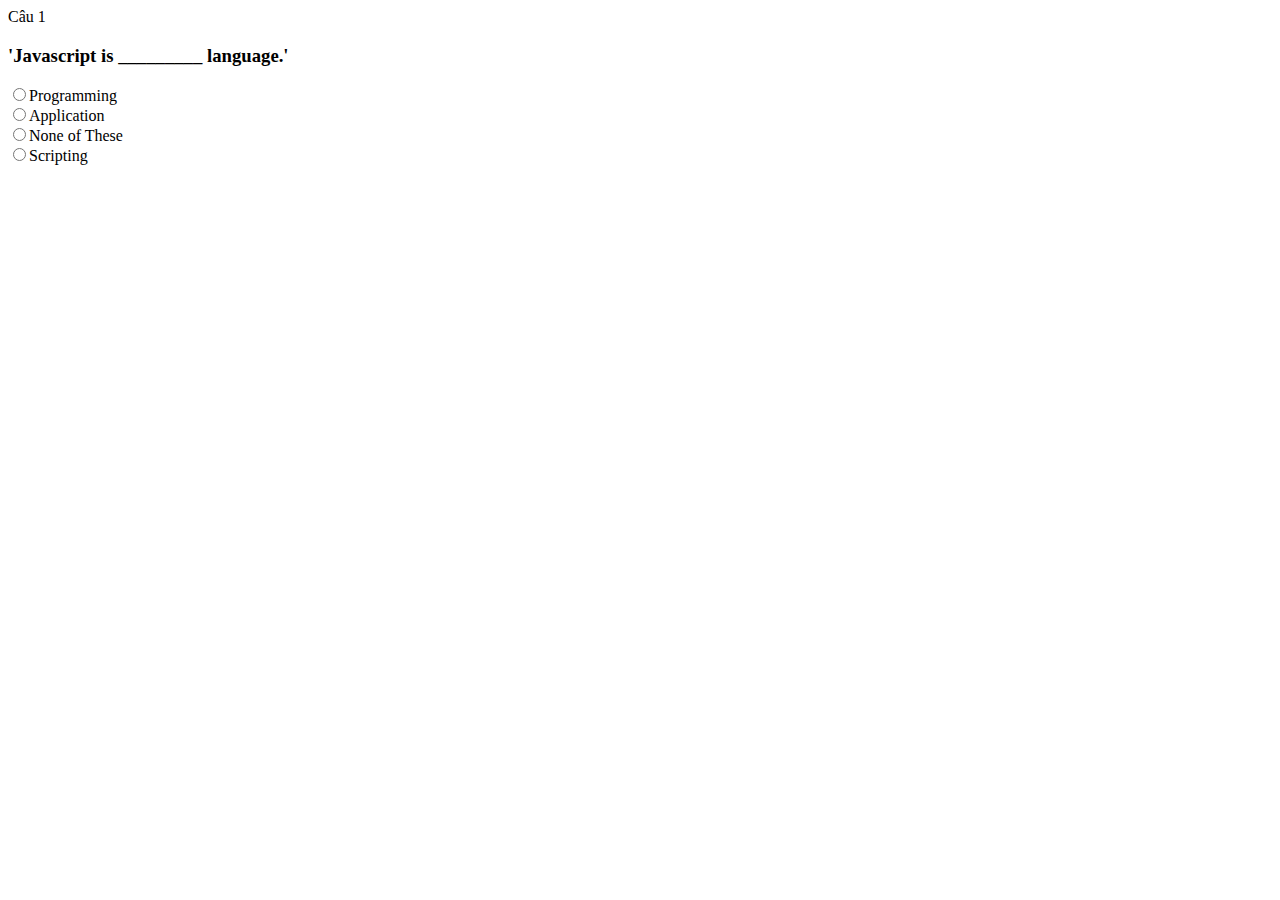
<file: SS5/index.html>
<!DOCTYPE html>
<html lang="en">

<head>
    <meta charset="UTF-8">
    <meta http-equiv="X-UA-Compatible" content="IE=edge">
    <meta name="viewport" content="width=device-width, initial-scale=1.0">
    <title>Document</title>
    <script src="file.js"></script>
</head>

<body>
    <div id="question-list">
        Câu 1
        <h3>'Javascript is _________ language.'</h3>
        <input type="radio" onclick="clickMe()">Programming<br>
        <input type="radio">Application<br>
        <input type="radio">None of These<br>
        <input type="radio">Scripting<br>

    </div>
</body>

</html>
</file>
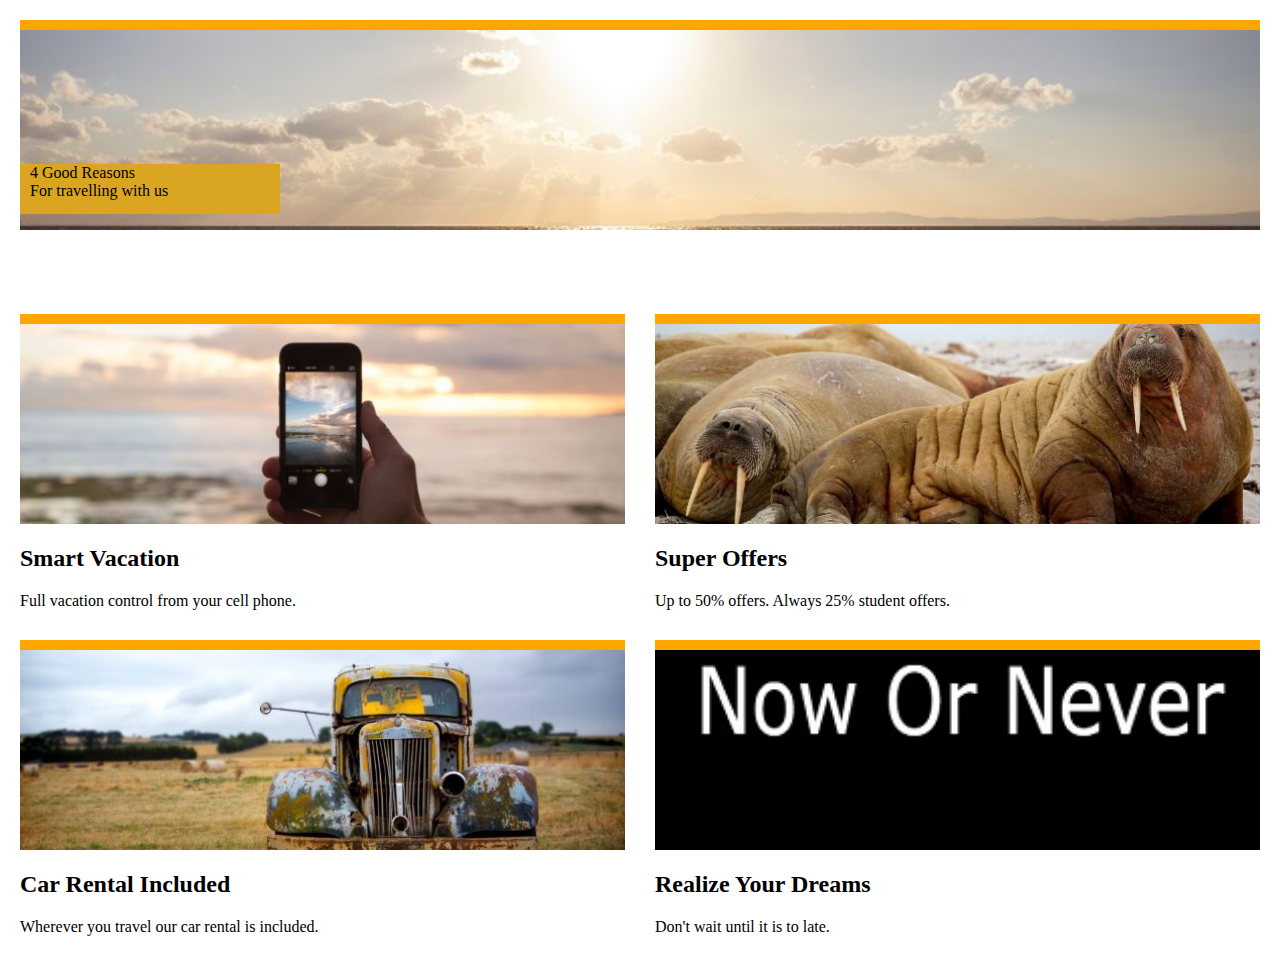
<file: SS4/baitap1/index.html>
<!DOCTYPE html>
<html lang="en">

<head>
    <meta charset="UTF-8">
    <meta http-equiv="X-UA-Compatible" content="IE=edge">
    <meta name="viewport" content="width=device-width, initial-scale=1.0">
    <title>Document</title>
    <link rel="stylesheet" href="style.css">
</head>
<div class="post-grid">
    <div class="post-item">
        <img class="post-image" src="beach3.jpg" alt="">
        <div class="top-content">
            <span>4 Good Reasons</span><br>
            <span>For travelling with us</span>
        </div>
    </div>
    <!-- <div class="top-grid"> -->
    <div class="post-item">
        <img class="post-image" src="cellphone.jpg" alt="">
        <h2 class="big-content">Smart Vacation</h2>
        <div class="post-content">Full vacation control from your cell phone.</div>
    </div>
    <div class="post-item">
        <img class="post-image" src="sealions.jpg" alt="">
        <h2 class="big-content">Super Offers</h2>
        <div class="post-content">Up to 50% offers. Always 25% student offers.</div>
    </div>
    <div class="post-item">
        <img class="post-image" src="truck.jpg" alt="">
        <h2 class="big-content">Car Rental Included</h2>
        <div class="post-content">Wherever you travel our car rental is included.</div>
    </div>
    <div class="post-item">
        <img class="post-image" src="nowornever.jpg" alt="">
        <h2 class="big-content">Realize Your Dreams</h2>
        <div class="post-content">Don't wait until it is to late.</div>
    </div>
    <!-- </div> -->
</div>


<body>

</body>

</html>
</file>
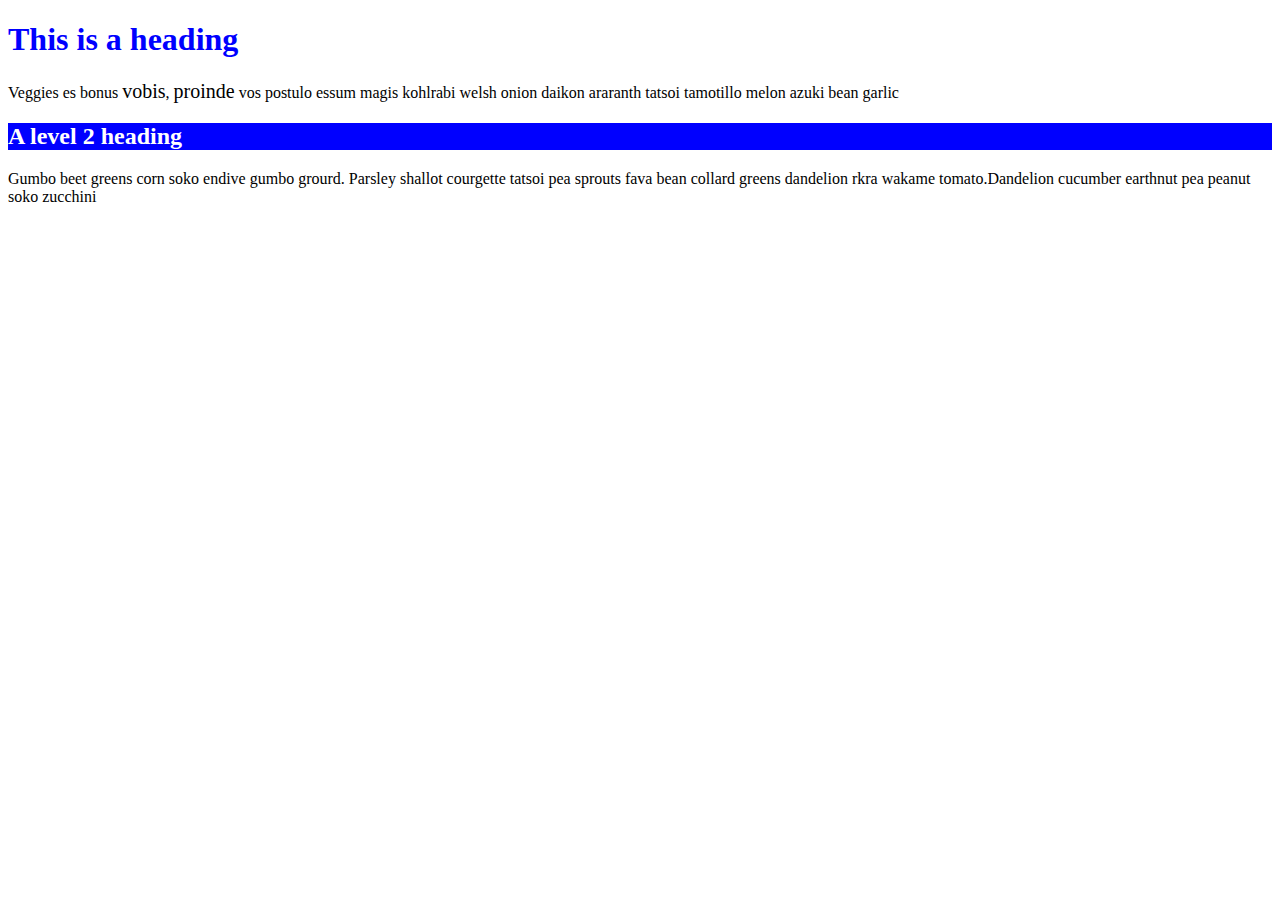
<file: bai2.html>
<!DOCTYPE html>
<html lang="en">

<head>
    <meta charset="UTF-8">
    <meta http-equiv="X-UA-Compatible" content="IE=edge">
    <meta name="viewport" content="width=device-width, initial-scale=1.0">
    <title>Document</title>
    <link rel="stylesheet" href="style2.css">
</head>

<body>
    <div class="container">
        <h1>This is a heading</h1>
        <p>Veggies es bonus <span class="large-text">vobis</span>, <span class="large-text">proinde</span> vos postulo essum magis kohlrabi welsh onion daikon araranth tatsoi tamotillo melon azuki bean garlic</p>
        <h2>A level 2 heading</h2>
        <p>Gumbo beet greens corn soko endive gumbo grourd. Parsley shallot courgette tatsoi pea sprouts fava bean collard greens dandelion rkra wakame tomato.Dandelion cucumber earthnut pea peanut soko zucchini</p>
    </div>
</body>

</html>
</file>
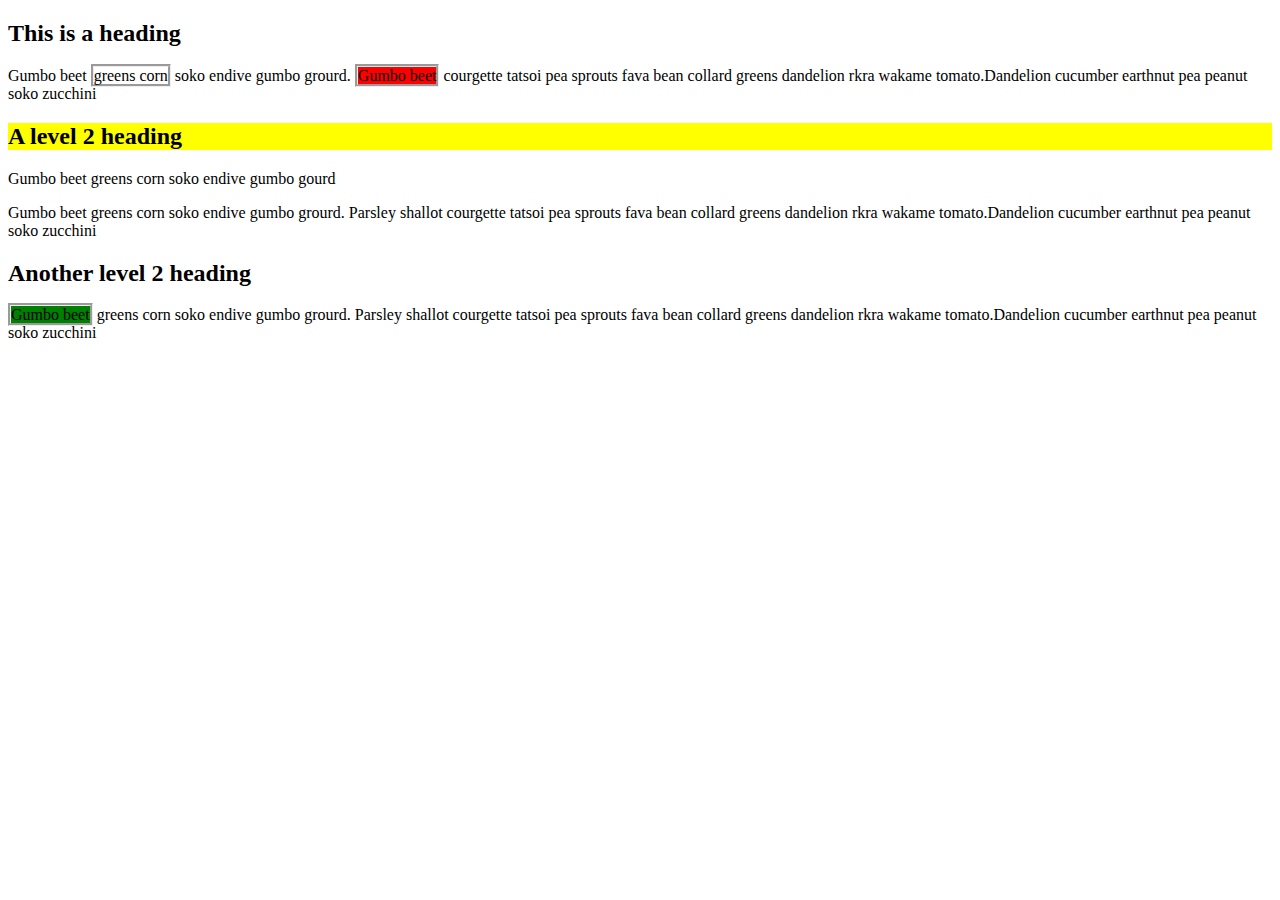
<file: bai3.html>
<!DOCTYPE html>
<html lang="en">

<head>
    <meta charset="UTF-8">
    <meta http-equiv="X-UA-Compatible" content="IE=edge">
    <meta name="viewport" content="width=device-width, initial-scale=1.0">
    <title>Document</title>
    <link rel="stylesheet" href="style3.css">
</head>

<body>
    <div class="container">
        <h2>This is a heading</h2>
        <p>Gumbo beet <span class="boderr-text">greens corn</span> soko endive gumbo grourd. <span class="red-text">Gumbo beet</span> courgette tatsoi pea sprouts fava bean collard greens dandelion rkra wakame tomato.Dandelion cucumber earthnut pea peanut
            soko zucchini</p>
        <h2 class="bgr">A level 2 heading</h2>
        <p>Gumbo beet greens corn soko endive gumbo gourd</p>
        <p>Gumbo beet greens corn soko endive gumbo grourd. Parsley shallot courgette tatsoi pea sprouts fava bean collard greens dandelion rkra wakame tomato.Dandelion cucumber earthnut pea peanut soko zucchini</p>
        <h2>Another level 2 heading</h2>
        <p><span class="green-text">Gumbo beet</span> greens corn soko endive gumbo grourd. Parsley shallot courgette tatsoi pea sprouts fava bean collard greens dandelion rkra wakame tomato.Dandelion cucumber earthnut pea peanut soko zucchini</p>

    </div>
</body>

</html>
</file>
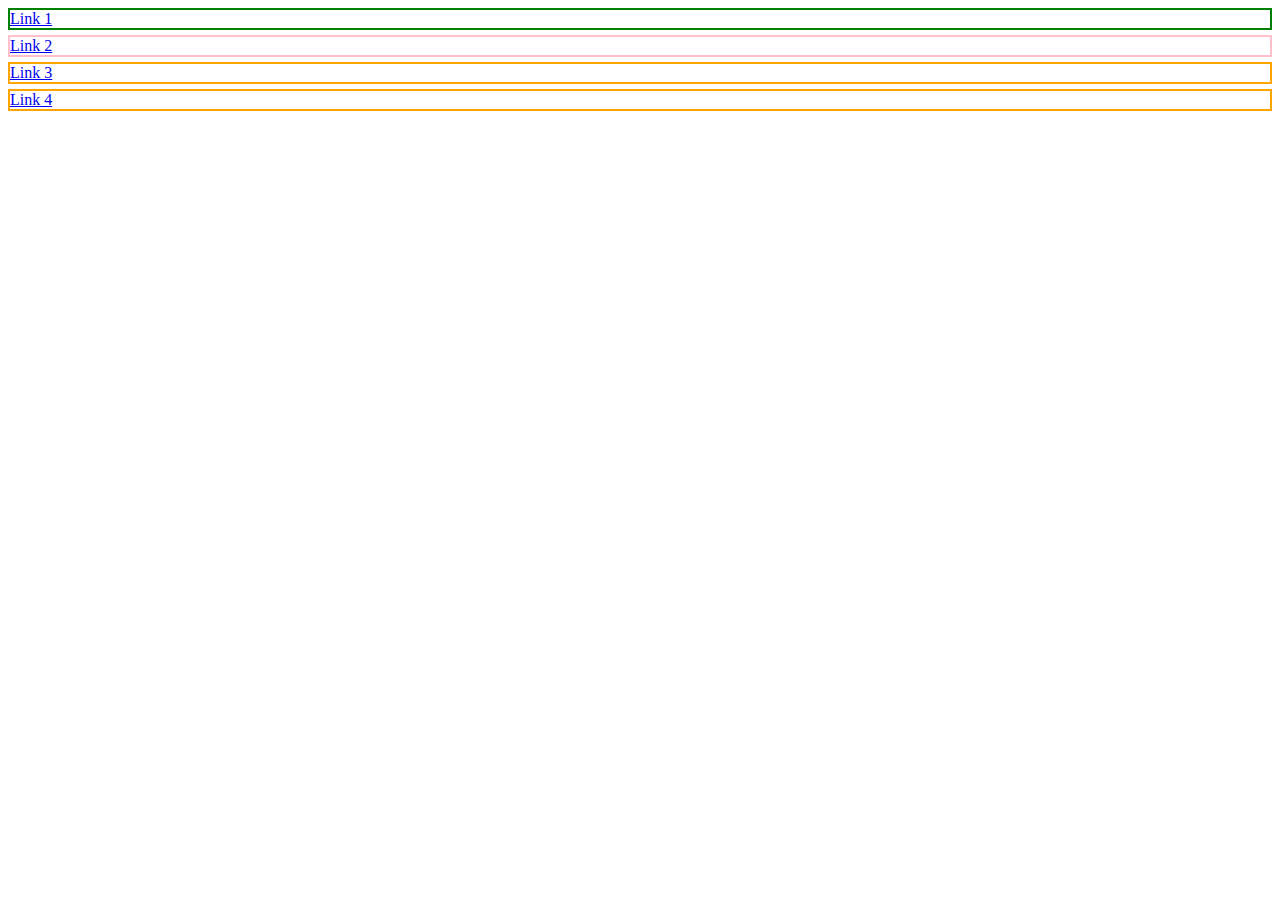
<file: bai4.html>
<!DOCTYPE html>
<html lang="en">

<head>
    <meta charset="UTF-8">
    <meta http-equiv="X-UA-Compatible" content="IE=edge">
    <meta name="viewport" content="width=device-width, initial-scale=1.0">
    <title>Document</title>
    <link rel="stylesheet" href="style4.css">
</head>

<body>
    <div class="container">
        <div class="link-1">
            <a href="Link1">Link 1</a>
        </div>
        <div class="link-2">
            <a href="Link2">Link 2</a>
        </div>
        <div class="link-3">
            <a href="Link3">Link 3</a>
        </div>
        <div class="link-3">
            <a href="Link4">Link 4</a>
        </div>
    </div>

</body>

</html>
</file>
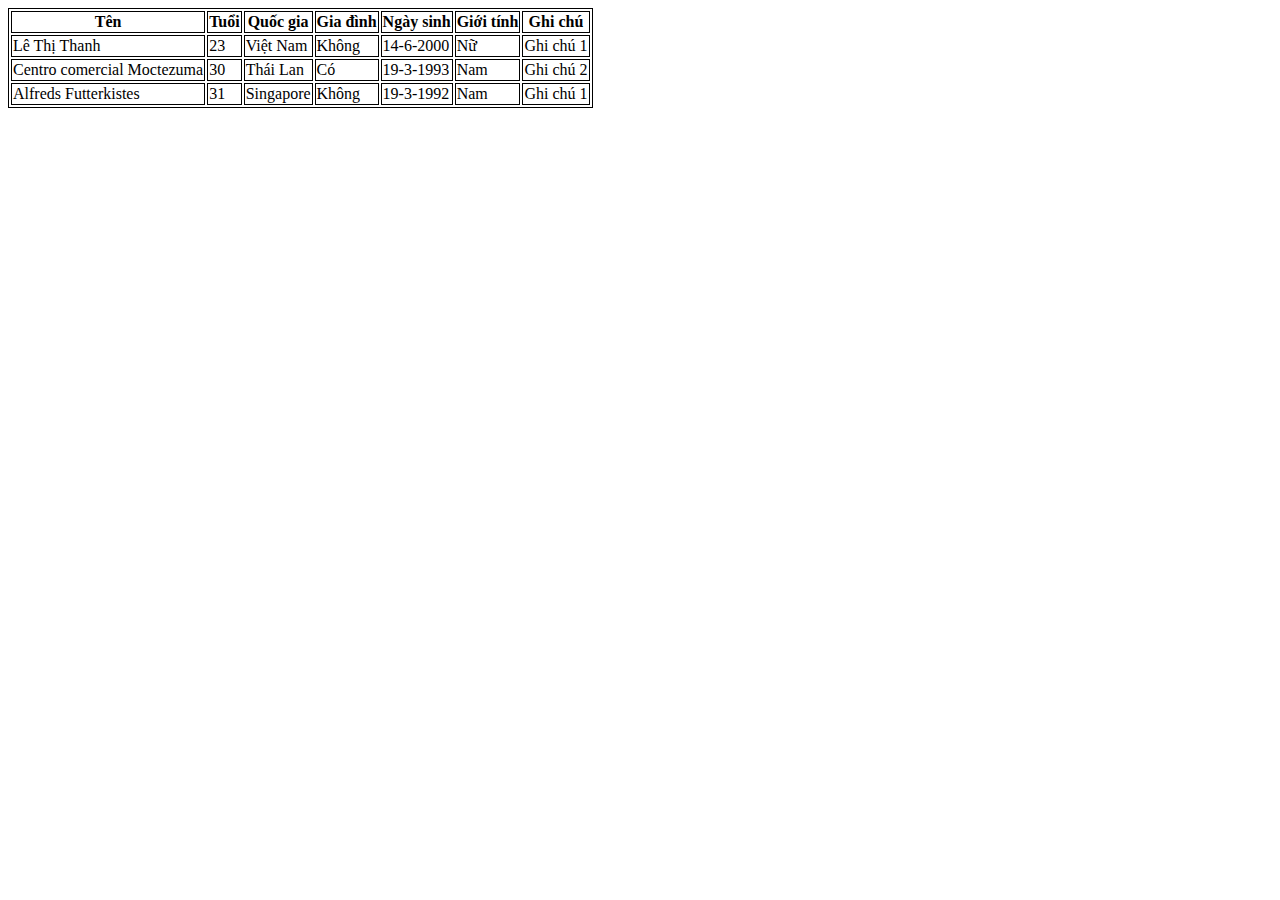
<file: baitap2.html>
<!DOCTYPE html>
<html lang="en">

<head>
    <meta charset="UTF-8">
    <meta http-equiv="X-UA-Compatible" content="IE=edge">
    <meta name="viewport" content="width=device-width, initial-scale=1.0">
    <title>Document</title>
    <style>
        table,
        th,
        td {
            border: 1px solid black;
        }
    </style>
</head>
<table>
    <tr>
        <th>Tên</th>
        <th>Tuổi</th>
        <th>Quốc gia</th>
        <th>Gia đình</th>
        <th>Ngày sinh</th>
        <th>Giới tính</th>
        <th>Ghi chú</th>
    </tr>
    <tr>
        <td>Lê Thị Thanh</td>
        <td>23</td>
        <td>Việt Nam</td>
        <td>Không</td>
        <td>14-6-2000</td>
        <td>Nữ</td>
        <td>Ghi chú 1</td>

    </tr>
    <tr>
        <td>Centro comercial Moctezuma</td>
        <td>30</td>
        <td>Thái Lan</td>
        <td>Có</td>
        <td>19-3-1993</td>
        <td>Nam</td>
        <td>Ghi chú 2</td>
    </tr>
    <tr>
        <td>Alfreds Futterkistes</td>
        <td>31</td>
        <td>Singapore</td>
        <td>Không</td>
        <td>19-3-1992</td>
        <td>Nam</td>
        <td>Ghi chú 1</td>

    </tr>
</table>

<body>

</body>

</html>
</file>
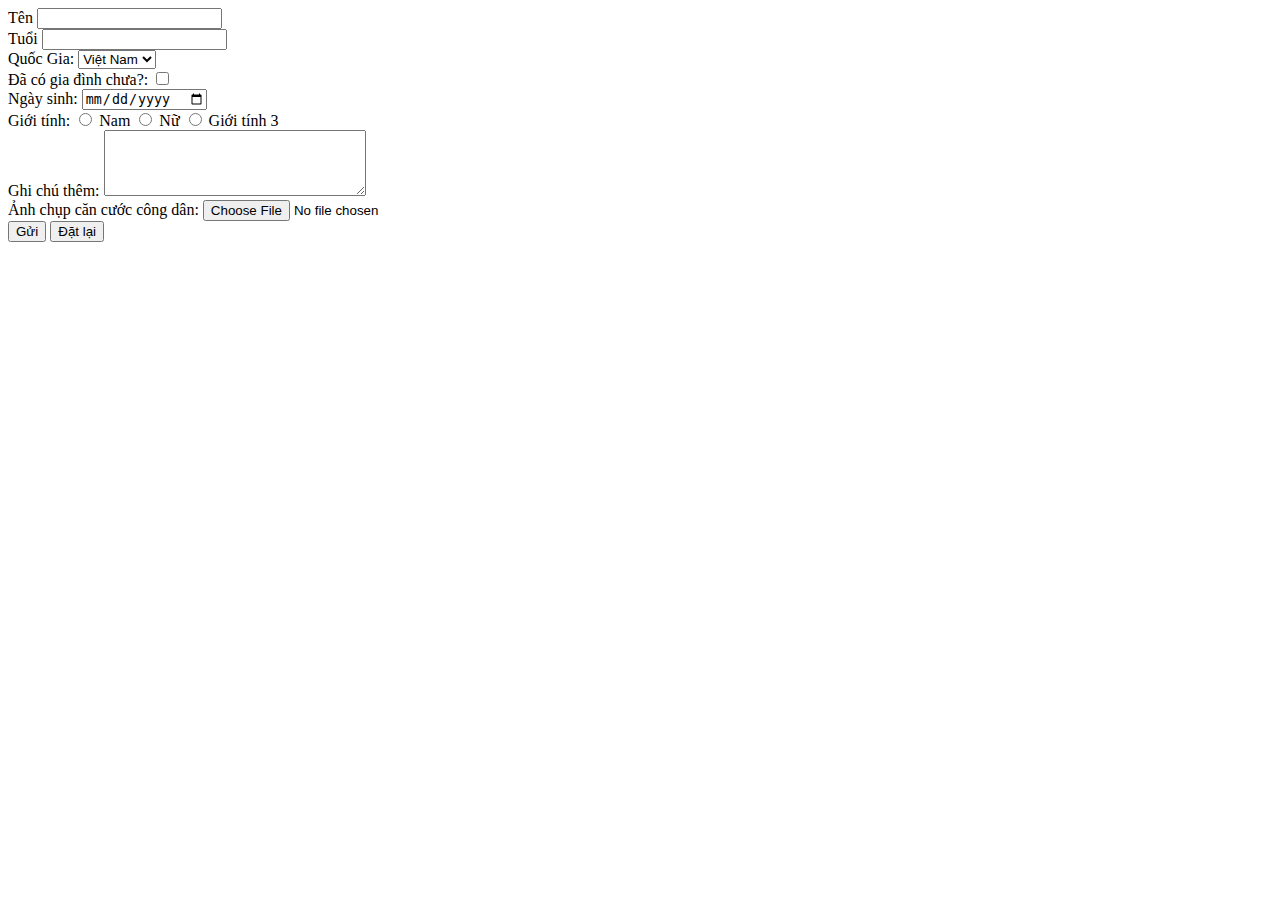
<file: baitap3.html>
<!DOCTYPE html>
<html lang="en">

<head>
    <meta charset="UTF-8">
    <meta http-equiv="X-UA-Compatible" content="IE=edge">
    <meta name="viewport" content="width=device-width, initial-scale=1.0">
    <title>Document</title>
</head>

<body>
    <label for="name">Tên</label>
    <input type="text" id="name" name="name" required><br>

    <label for="age">Tuổi</label>
    <input type="number" id="age" name="age" required><br>

    <label for="country">Quốc Gia:</label>
    <select id="country" name="country">
        <option value="vn">Việt Nam</option>
        <option value="us">Mỹ</option>
        <option value="jp">Nhật Bản</option>
    </select><br>

    <label for="isMarried">Đã có gia đình chưa?:</label>
    <input type="checkbox" id="isMarried" name="isMarried"><br>

    <label for="birthdate">Ngày sinh:</label>
    <input type="date" id="birthdate" name="birthdate"><br>

    <label for="gender">Giới tính:</label>
    <input type="radio" id="gender-male" name="gender" value="male">
    <label for="female">Nam</label>
    <input type="radio" id="female-female" name="female" value="female">
    <label for="female">Nữ</label>
    <input type="radio" id="female-female" name="female" value="female">
    <label for="female">Giới tính 3</label><br>

    <label for="note">Ghi chú thêm:</label>
    <textarea id="note" name="note" rows="4" cols="30"></textarea><br>

    <label for="cancuoc">Ảnh chụp căn cước công dân:</label>
    <input type="file" id="cancuoc" name="cancuoc"><br>

    <input type="submit" value="Gửi">
    <input type="reset" value="Đặt lại">

</body>

</html>
</file>
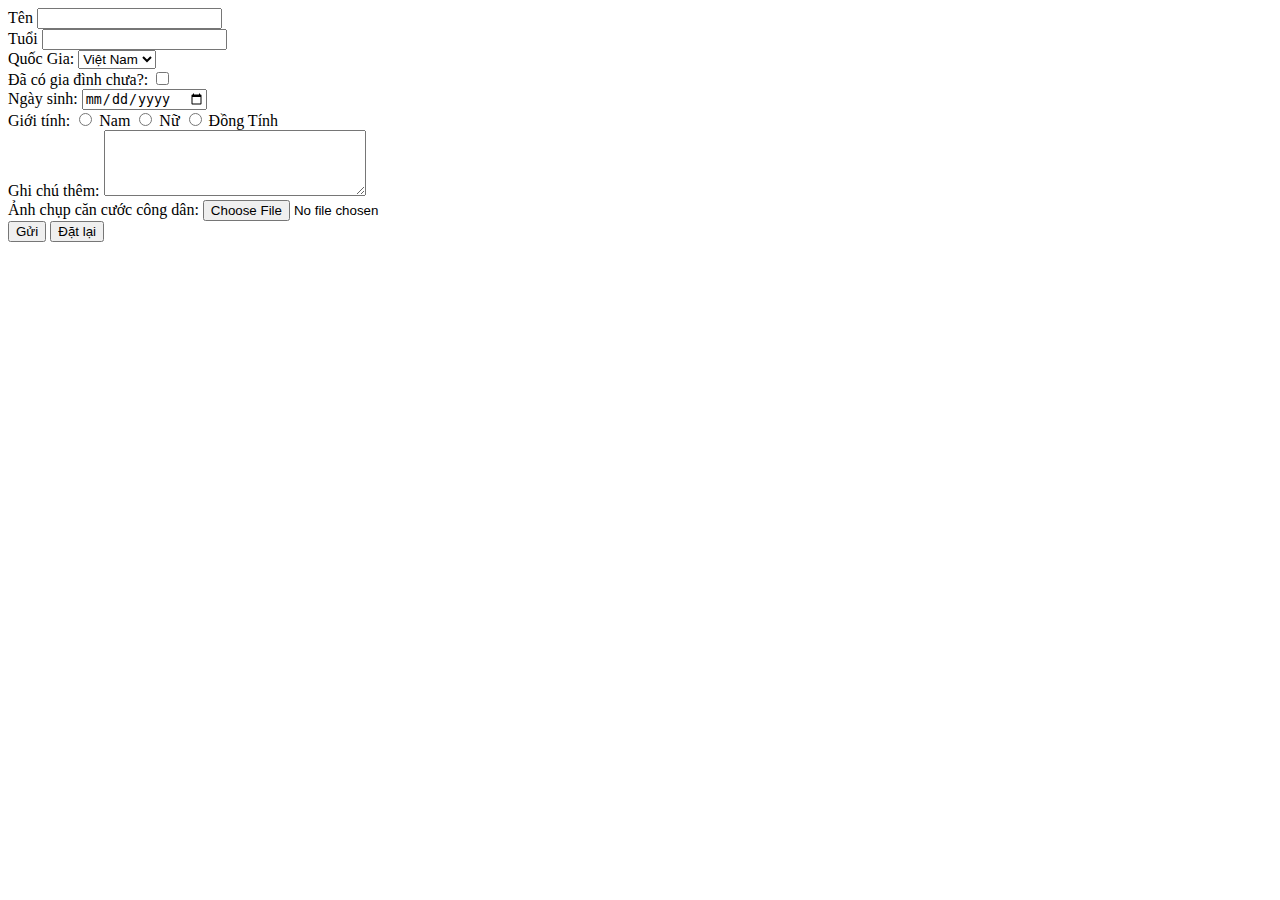
<file: homework.html>
<!DOCTYPE html>
<html lang="en">

<head>
    <meta charset="UTF-8">
    <meta http-equiv="X-UA-Compatible" content="IE=edge">
    <meta name="viewport" content="width=device-width, initial-scale=1.0">
    <title>Document</title>
</head>

<body>
    <label for="name">Tên</label>
    <input type="text" id="name" name="name" required><br>

    <label for="age">Tuổi</label>
    <input type="number" id="age" name="age" required><br>

    <label for="country">Quốc Gia:</label>
    <select id="country" name="country">
        <option value="vn">Việt Nam</option>
        <option value="us">Mỹ</option>
        <option value="jp">Nhật Bản</option>
    </select><br>

    <label for="isMarried">Đã có gia đình chưa?:</label>
    <input type="checkbox" id="isMarried" name="isMarried"><br>

    <label for="birthdate">Ngày sinh:</label>
    <input type="date" id="birthdate" name="birthdate"><br>

    <label for="gender">Giới tính:</label>
    <input type="radio" id="gender-male" name="gender" value="male">
    <label for="female">Nam</label>
    <input type="radio" id="female-female" name="female" value="female">
    <label for="female">Nữ</label>
    <input type="radio" id="female-female" name="female" value="female">
    <label for="female">Đồng Tính</label><br>

    <label for="note">Ghi chú thêm:</label>
    <textarea id="note" name="note" rows="4" cols="30"></textarea><br>

    <label for="cancuoc">Ảnh chụp căn cước công dân:</label>
    <input type="file" id="cancuoc" name="cancuoc"><br>

    <input type="submit" value="Gửi">
    <input type="reset" value="Đặt lại">

</body>

</html>
</file>
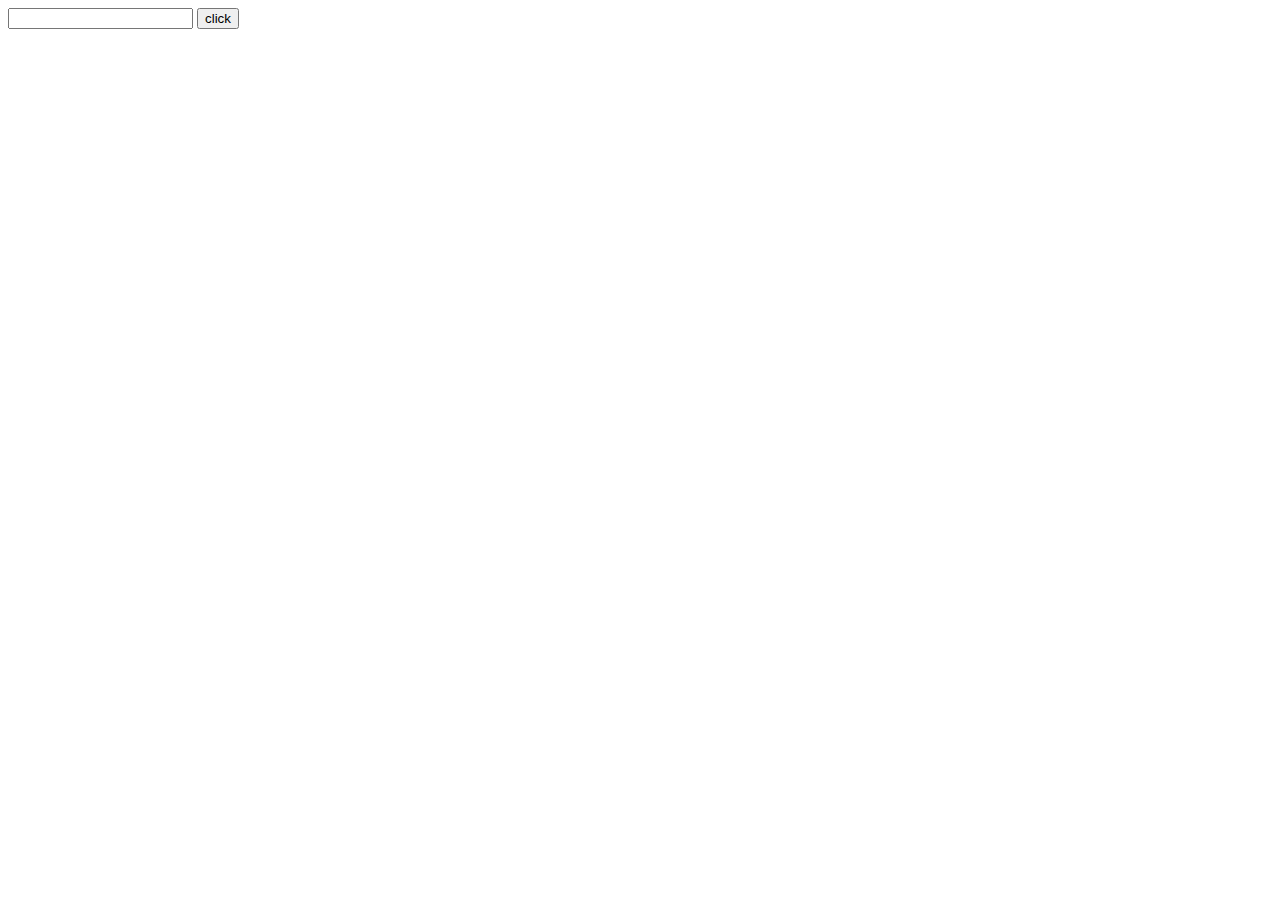
<file: SS6/Boolean/bai1.html>
<!DOCTYPE html>
<html lang="en">

<head>
    <meta charset="UTF-8">
    <meta http-equiv="X-UA-Compatible" content="IE=edge">
    <meta name="viewport" content="width=device-width, initial-scale=1.0">
    <title>Document</title>
    <script src="./bai1.js"></script>
</head>

<body>
    <input type="text" id="kiemtra"></input>
    <input type="button" id="inputNumber" onclick="handlClick()" value="click">
    <div id="ketqua"></div>
</body>

</html>
</file>
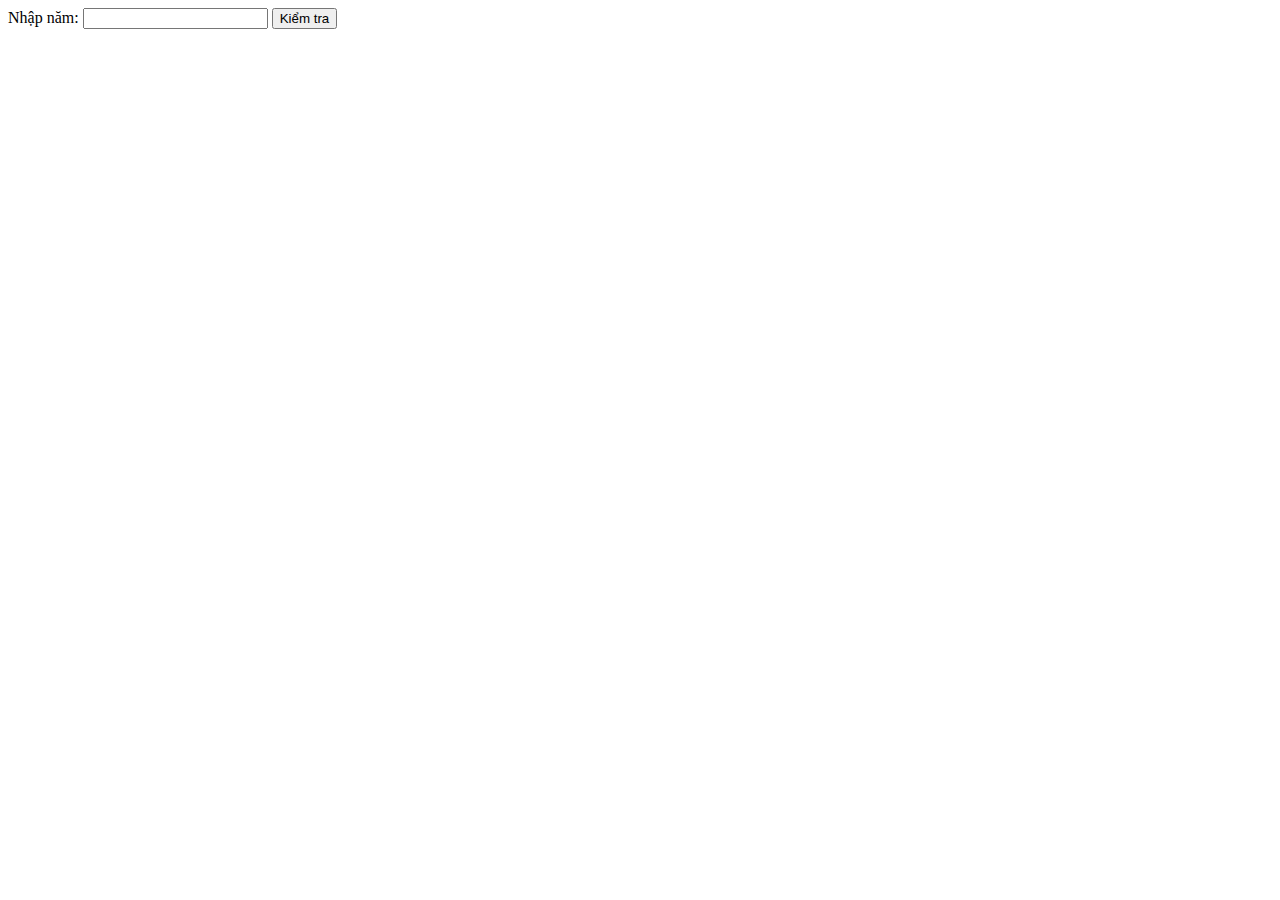
<file: SS6/Boolean/bai2.html>
<!DOCTYPE html>
<html lang="en">

<head>
    <meta charset="UTF-8">
    <meta http-equiv="X-UA-Compatible" content="IE=edge">
    <meta name="viewport" content="width=device-width, initial-scale=1.0">
    <title>Document</title>
    <script src="./bai2.js"></script>
</head>

<body>
    <label for="year">Nhập năm:</label>
    <input type="number" id="year">
    <button onclick="checkLeapYear()">Kiểm tra</button>
    <p id="result"></p>
</body>

</html>
</file>
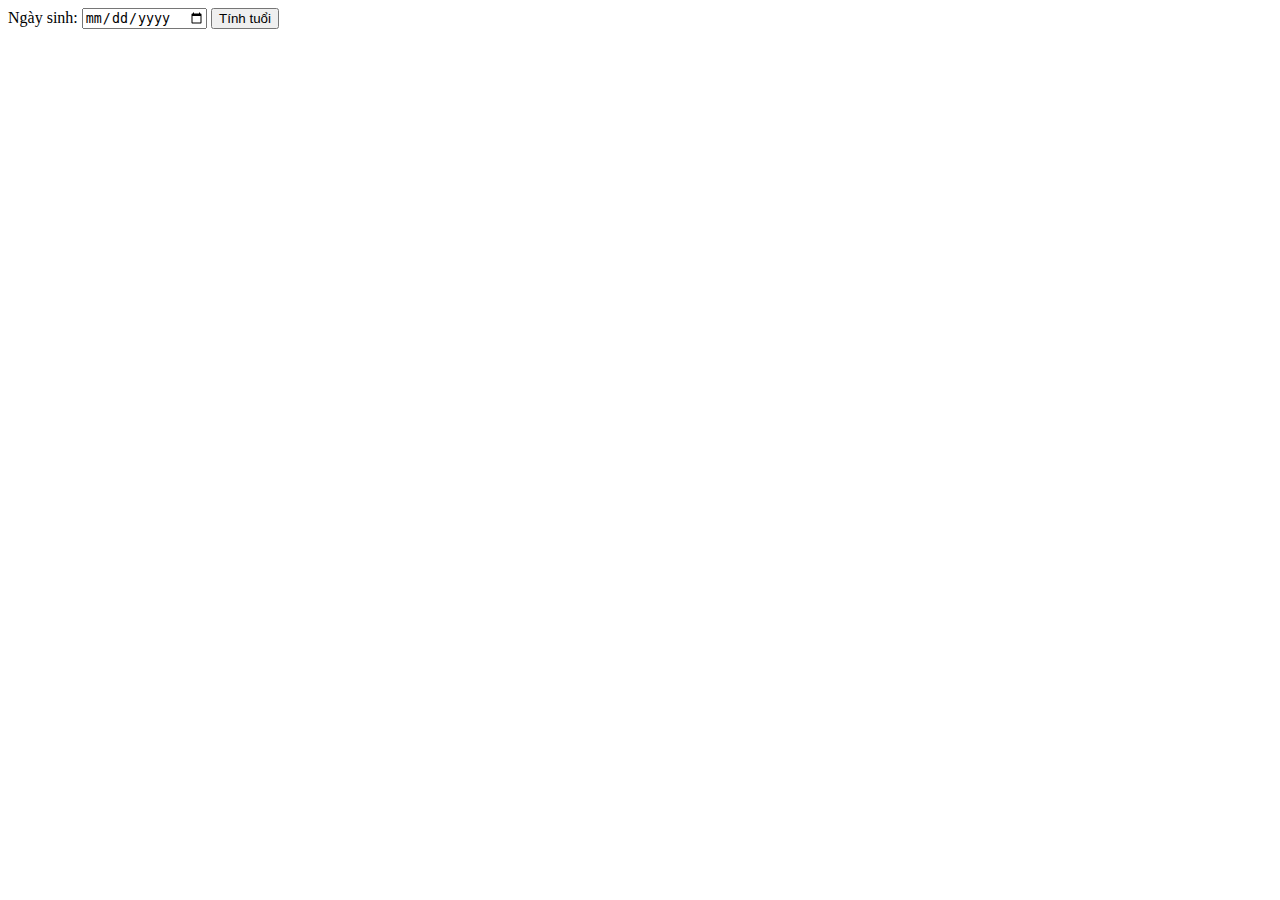
<file: SS6/Date/bai1.html>
<!DOCTYPE html>
<html lang="en">

<head>
    <meta charset="UTF-8">
    <meta http-equiv="X-UA-Compatible" content="IE=edge">
    <meta name="viewport" content="width=device-width, initial-scale=1.0">
    <title>Document</title>
    <script src="./bai1.js"></script>
</head>

<body>
    <label for="birthdate">Ngày sinh:</label>
    <input type="date" id="birthdate">
    <button onclick="calculateAge()">Tính tuổi</button>
    <p id="result"></p>
</body>

</html>
</file>
<file: SS4/baitap1/style.css>
* {
    margin: 0;
    padding: 0;
}

.post-grid {
    display: grid;
    grid-template-columns: 1fr 1fr;
    grid-template-rows: auto auto;
    grid-gap: 30px;
    grid-template-areas: "h1 h1" "h2 h3" "h4 h5";
    padding: 20px;
}


/* .top-grid {
    padding: 30px;
} */

.post-image {
    width: 100%;
    height: 200px;
    object-fit: cover;
    border-top: 10px solid orange;
}

.top-content {
    width: 250px;
    height: 50px;
    position: relative;
    display: inline-block;
    bottom: 70px;
    padding-left: 10px;
    background-color: goldenrod;
}

.big-content {
    margin-top: 17px;
}

.post-content {
    font-weight: 300;
    margin-top: 20px;
}

.post-item:first-child {
    grid-area: h1;
}

.post-item:ntn-child(2) {
    grid-area: h2;
}

.post-item:ntn-child(3) {
    grid-area: h3;
}

.post-item:ntn-child(4) {
    grid-area: h4;
}

.post-item:ntn-child(5) {
    grid-area: h5;
}
</file>
<file: style2.css>
h1 {
    color: blue;
}

h2 {
    background-color: blue;
    color: white;
}

.large-text {
    font-size: 20px;
}
</file>
<file: style3.css>
.bgr {
    background-color: yellow;
}

.green-text {
    background-color: green;
    border: groove 3px;
}

.red-text {
    background-color: red;
    border: groove 3px;
}

.boderr-text {
    border: groove 3px;
}
</file>
<file: style4.css>
.container {
    margin: auto;
}

.link-1 {
    border: 2px solid green;
}

.link-2 {
    border: 2px solid pink;
    margin-top: 5px;
}

.link-3 {
    border: 2px solid orange;
    margin-top: 5px;
}
</file>
